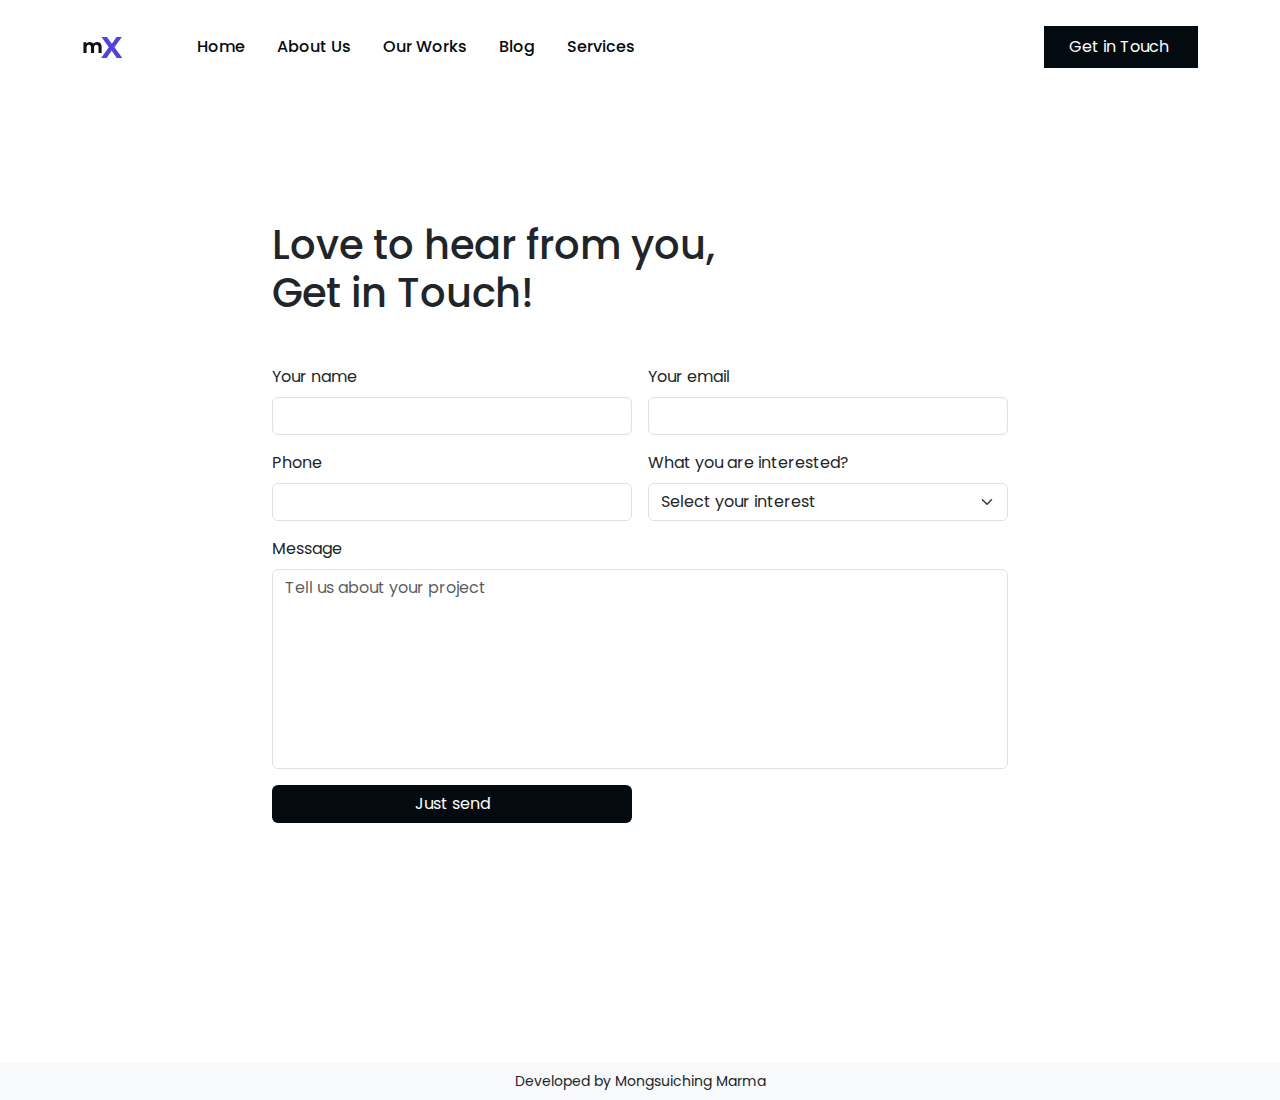
<file: contact.html>
<!DOCTYPE html>
<html lang="en">
  <head>
    <meta charset="UTF-8" />
    <meta http-equiv="X-UA-Compatible" content="IE=edge" />
    <meta name="viewport" content="width=device-width, initial-scale=1.0" />
    <title>contact-us</title>
    <link href="https://fonts.googleapis.com/css2?family=Poppins:wght@300;400;500;600;700;800;900&display=swap" rel="stylesheet">
    <link rel="stylesheet" href="https://cdnjs.cloudflare.com/ajax/libs/font-awesome/6.4.0/css/all.min.css" integrity="sha512-iecdLmaskl7CVkqkXNQ/ZH/XLlvWZOJyj7Yy7tcenmpD1ypASozpmT/E0iPtmFIB46ZmdtAc9eNBvH0H/ZpiBw==" crossorigin="anonymous" referrerpolicy="no-referrer" />
    <link rel="stylesheet" href="./assets/css/bootstrap.min.css">
    <link rel="stylesheet" href="./assets/css/custom.css">
  </head>
  <body>
    <header>
      <!-- navbar start -->
      <nav class="navbar navbar-expand-lg py-lg-4">
  <div class="container gap-5">
    <a class="navbar-brand" href="#">
      <svg width="43" height="35" viewBox="0 0 43 35" fill="none" xmlns="http://www.w3.org/2000/svg">
        <path d="M15.22 13.08C16.0733 13.08 16.8267 13.2533 17.48 13.6C18.1467 13.9333 18.6667 14.4533 19.04 15.16C19.4267 15.8533 19.62 16.7467 19.62 17.84V24H16.5V18.32C16.5 17.4533 16.32 16.8133 15.96 16.4C15.6 15.9867 15.0933 15.78 14.44 15.78C13.9867 15.78 13.58 15.8867 13.22 16.1C12.86 16.3 12.58 16.6067 12.38 17.02C12.18 17.4333 12.08 17.96 12.08 18.6V24H8.96V18.32C8.96 17.4533 8.78 16.8133 8.42 16.4C8.07333 15.9867 7.57333 15.78 6.92 15.78C6.46667 15.78 6.06 15.8867 5.7 16.1C5.34 16.3 5.06 16.6067 4.86 17.02C4.66 17.4333 4.56 17.96 4.56 18.6V24H1.44V13.24H4.42V16.18L3.86 15.32C4.23333 14.5867 4.76 14.0333 5.44 13.66C6.13333 13.2733 6.92 13.08 7.8 13.08C8.78667 13.08 9.64667 13.3333 10.38 13.84C11.1267 14.3333 11.62 15.0933 11.86 16.12L10.76 15.82C11.12 14.98 11.6933 14.3133 12.48 13.82C13.28 13.3267 14.1933 13.08 15.22 13.08Z" fill="#121212"/>
        <path d="M19.09 29L28.12 16.55V20.09L19.48 8H25L30.97 16.43L28.66 16.46L34.54 8H39.82L31.24 19.88V16.4L40.33 29H34.72L28.54 20.09H30.76L24.67 29H19.09Z" fill="#5143D9"/>
        </svg>
    </a>
    <button class="navbar-toggler" type="button" data-bs-toggle="offcanvas" data-bs-target="#offcanvasNavbar" aria-controls="offcanvasNavbar" aria-label="Toggle navigation">
      <span class="navbar-toggler-icon"></span>
    </button>
    <div class="offcanvas offcanvas-start p-4 p-lg-0 d-flex flex-column flex-lg-row align-items-start align-items-lg-center  justify-content-start justify-content-lg-between" tabindex="-1" id="offcanvasNavbar" aria-labelledby="offcanvasNavbarLabel">
        <button type="button" class="d-block d-lg-none btn-close align-self-end" data-bs-dismiss="offcanvas" aria-label="Close"></button>
        <ul class="navbar-nav gap-3">
        <li class="nav-item">
          <a class="nav-link" aria-current="page" href="./index.html">Home</a>
        </li>
        <li class="nav-item">
          <a class="nav-link" href="./about.html">About Us</a>
        </li>
        <li class="nav-item">
          <a class="nav-link" href="./portfolio.html">Our Works</a>
        </li>
        <li class="nav-item">
          <a class="nav-link" href="./blog.html">Blog</a>
        </li>
        <li class="nav-item">
          <a class="nav-link" href="./services.html">Services</a>
        </li>
      </ul>
      <!-- contact -btn -->
      <div class="mt-2 mt-lg-0">
        <a class="btn btn-primary py-2 px-4 text-white rounded-0" href="contact.html">Get in Touch <span class="ms-1"><i class="fa-solid fa-arrow-right"></i></span> </a>
      </div>
    </div>
  </div>
</nav>
      <!-- navbar end -->
    </header>

    <main>
    
<section class="container">
    <div class="row py-8">
        <div class="col-8 mx-auto">
            <h1>Love to hear from you, <br> Get in Touch! </h1>
            <form class="contact-form mt-5">
                    <div class="row g-3">
                        <div class="col-12 col-lg-6">
                            <label class="form-label " for="name">Your name</label>
                        <input class="form-control" type="text" name="name" id="name">
                        </div>
                        <div class="col-12 col-lg-6">
                            <label class="form-label" for="email">Your email</label>
                        <input class="form-control" type="email" name="email" id="email">
                        </div>
                        <div class="col-12 col-lg-6">
                            <label class="form-label" for="phone">Phone</label>
                        <input class="form-control" type="number" name="number" id="number">
                        </div>
                        <div class="col-12 col-lg-6">
                            <label class="form-label" for="budget">What you are interested?</label>
                            <select class="form-select" aria-label="Default select example">
                                <option selected>Select your interest</option>
                                <option value="1">Design & Branding</option>
                                <option value="2">Product Design</option>
                                <option value="3">Development</option>
                              </select>
                        </div>
                        <div class="col-12 ">
                            <label class="form-label" for="phone">Message</label>
                       <textarea name="msg" id="msg" class="form-control" placeholder="Tell us about your project"></textarea>
                        </div>

                        <div class="col-6">
                            <button type="submit" class="w-100 btn d-block btn-primary">Just send </button>
                        </div>
                    </div>
                    <p class="msg"></p>
                </form>
        </div>
    </div>
</section>


   
    </main>


    <footer class="container-fluid bg-light py-2 mt-6">
        <div class="container d-flex justify-content-center">
          <small class="">Developed by Mongsuiching Marma </small>
        </div>
        </footer>


<script src="https://cdnjs.cloudflare.com/ajax/libs/jquery/3.6.4/jquery.min.js" integrity="sha512-pumBsjNRGGqkPzKHndZMaAG+bir374sORyzM3uulLV14lN5LyykqNk8eEeUlUkB3U0M4FApyaHraT65ihJhDpQ==" crossorigin="anonymous" referrerpolicy="no-referrer"></script>
  <script src="./assets/js/bootstrap.bundle.min.js"></script>
  <script src="./assets/js/app.js"></script>
   
  </body>
</html>
</file>
<file: assets/css/custom.css>
* {
  margin: 0;
  padding: 0;
  -webkit-box-sizing: border-box;
          box-sizing: border-box;
}

.hero-title {
  font-size: clamp(3rem, 5vw, 5rem);
}

.social-icon {
  width: 35px !important;
  height: 35px !important;
  display: -webkit-box;
  display: -ms-flexbox;
  display: flex;
  -webkit-box-pack: center;
      -ms-flex-pack: center;
          justify-content: center;
  -webkit-box-align: center;
      -ms-flex-align: center;
          align-items: center;
}

.hero-img {
  width: 100% !important;
  height: 250px !important;
  -o-object-fit: cover;
     object-fit: cover;
  -o-object-position: center center;
     object-position: center center;
}

.circle-btn {
  height: 100px;
  width: 100px;
  border-radius: 100%;
  display: -webkit-box;
  display: -ms-flexbox;
  display: flex;
  -webkit-box-pack: center;
      -ms-flex-pack: center;
          justify-content: center;
  -webkit-box-align: center;
      -ms-flex-align: center;
          align-items: center;
  top: 50%;
  left: 50%;
  -webkit-transform: translate(-50%, -50%);
          transform: translate(-50%, -50%);
}

.hero-content-div {
  padding: 0rem 8rem;
}

.carousel-img {
  width: 100%;
  height: 300px !important;
}

.end-auto {
  right: auto !important;
}

.founder-img-div {
  height: 240px;
  width: 100%;
}

/* carouser logo */
.logo-slide {
  font-size: clamp(1.5rem, 5vw, 3.5rem) !important;
  /* color: white!important; */
}

.logo-carousel {
  background: url(https://images.pexels.com/photos/14146735/pexels-photo-14146735.jpeg?auto=compress&cs=tinysrgb&w=1260&h=750&dpr=1);
  background-position: center center;
  background-size: cover;
}

.project-control {
  margin-right: 6.5rem;
}

.project-img-content {
  max-height: 400px !important;
}

.backdrop {
  -webkit-transition: all 250ms ease;
  transition: all 250ms ease;
}

.see-text {
  -webkit-transition: all 250ms ease;
  transition: all 250ms ease;
}

.glide__slide:hover .see-text {
  opacity: 1 !important;
}

.glide__slide:hover .backdrop {
  opacity: 1 !important;
}

.projects-content:hover .see-text {
  opacity: 1 !important;
}

.projects-content:hover .backdrop {
  opacity: 1 !important;
}

.contact-form textarea {
  resize: none;
  height: 200px;
}

.accordion-item.active {
  -webkit-box-flex: 1;
      -ms-flex-positive: 1;
          flex-grow: 1;
  -webkit-box-align: baseline !important;
      -ms-flex-align: baseline !important;
          align-items: baseline !important;
  background-color: #040b10 !important;
  -webkit-box-pack: justify;
      -ms-flex-pack: justify;
          justify-content: space-between;
}

.accordion-item.active .accordion-title {
  -webkit-writing-mode: horizontal-tb;
      -ms-writing-mode: lr-tb;
          writing-mode: horizontal-tb;
  color: white !important;
}

.accordion-item.active .accordion-nbr {
  color: white !important;
}

.accordion-item.active .accordion-content {
  display: block !important;
}

.accordion-item.active .accordion-btn {
  display: block !important;
}

.accordion-title {
  -webkit-writing-mode: horizontal-tb;
      -ms-writing-mode: lr-tb;
          writing-mode: horizontal-tb;
}

.team-photo {
  width: 100%;
  height: 200px !important;
  -o-object-fit: cover;
     object-fit: cover;
  -o-object-position: center center;
     object-position: center center;
}

@media (min-width: 768px) {
  .circle-btn {
    height: 100px;
    width: 100px;
    border-radius: 100%;
    display: -webkit-box;
    display: -ms-flexbox;
    display: flex;
    -webkit-box-pack: center;
        -ms-flex-pack: center;
            justify-content: center;
    -webkit-box-align: center;
        -ms-flex-align: center;
            align-items: center;
    top: 0% !important;
    left: 0% !important;
  }
}

@media (min-width: 992px) {
  .accordion-title {
    -webkit-writing-mode: vertical-rl;
        -ms-writing-mode: tb-rl;
            writing-mode: vertical-rl;
  }
}
/*# sourceMappingURL=custom.css.map */
</file>
